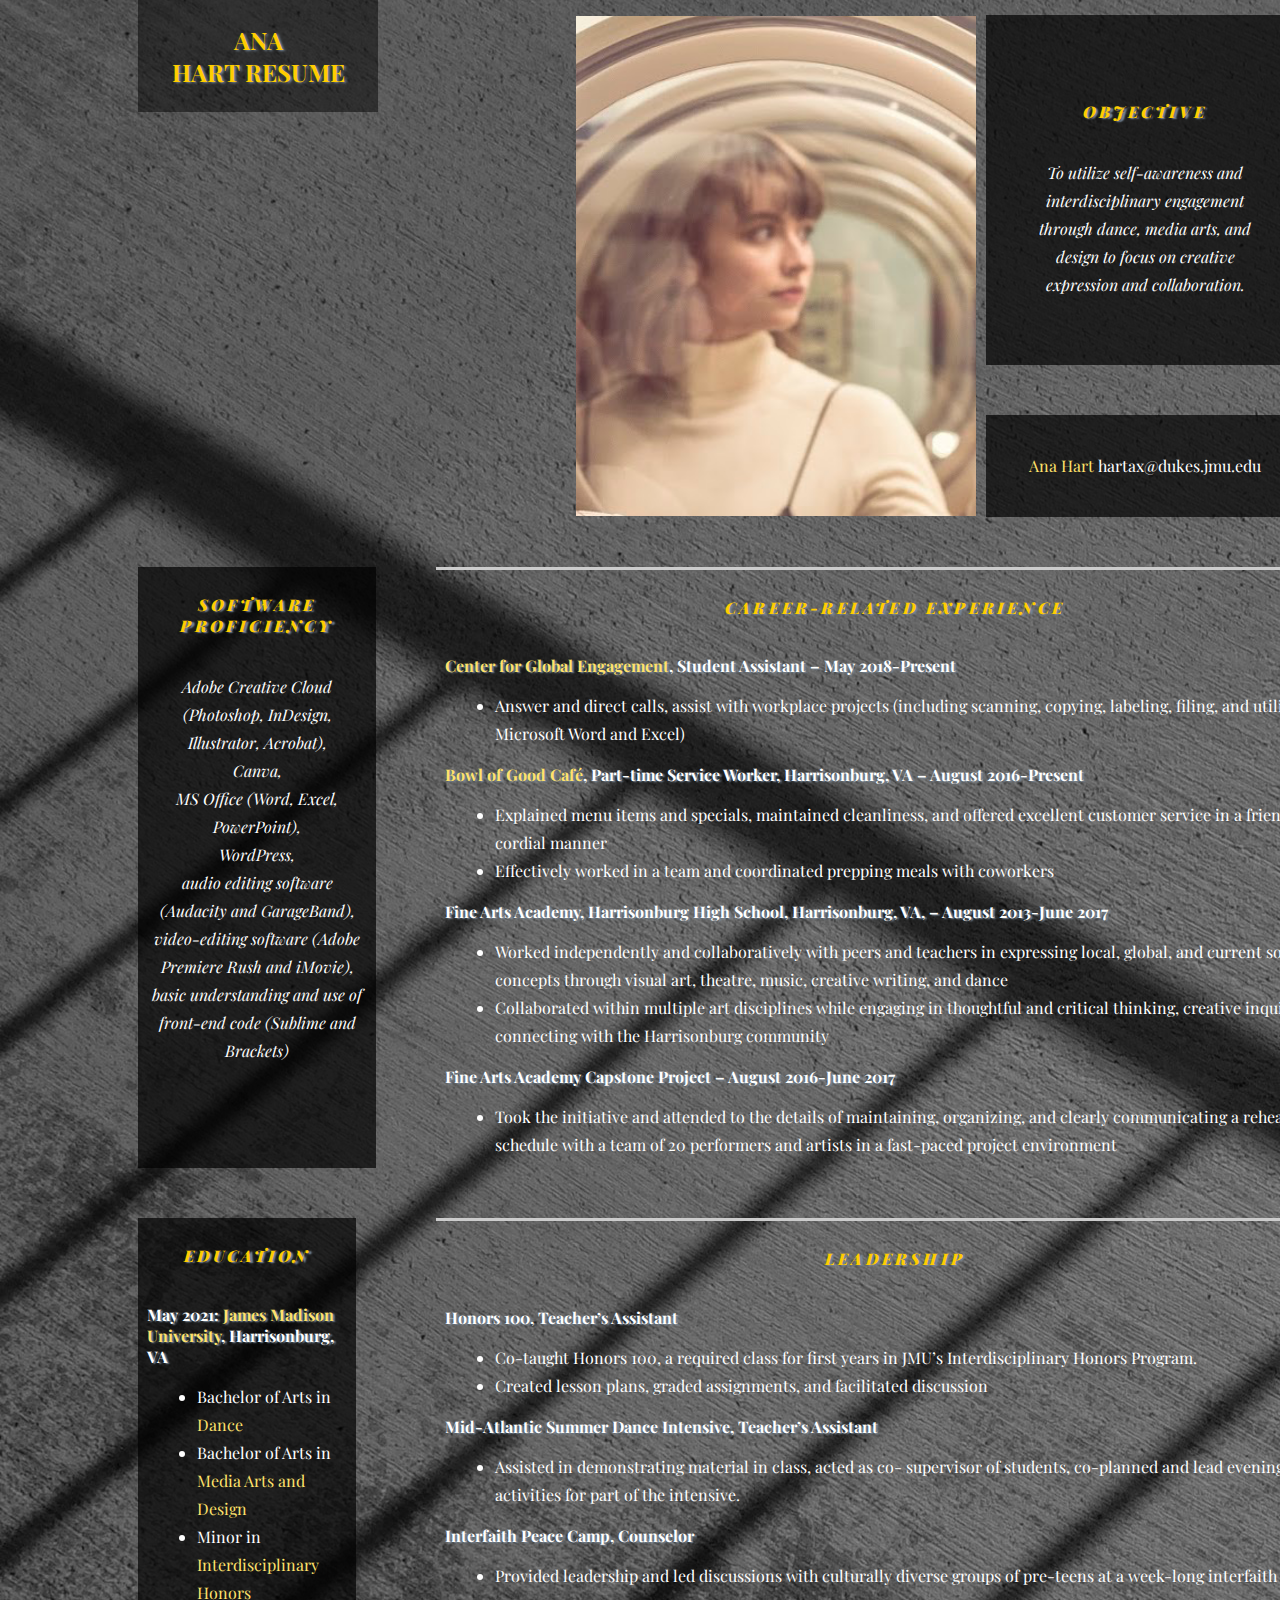
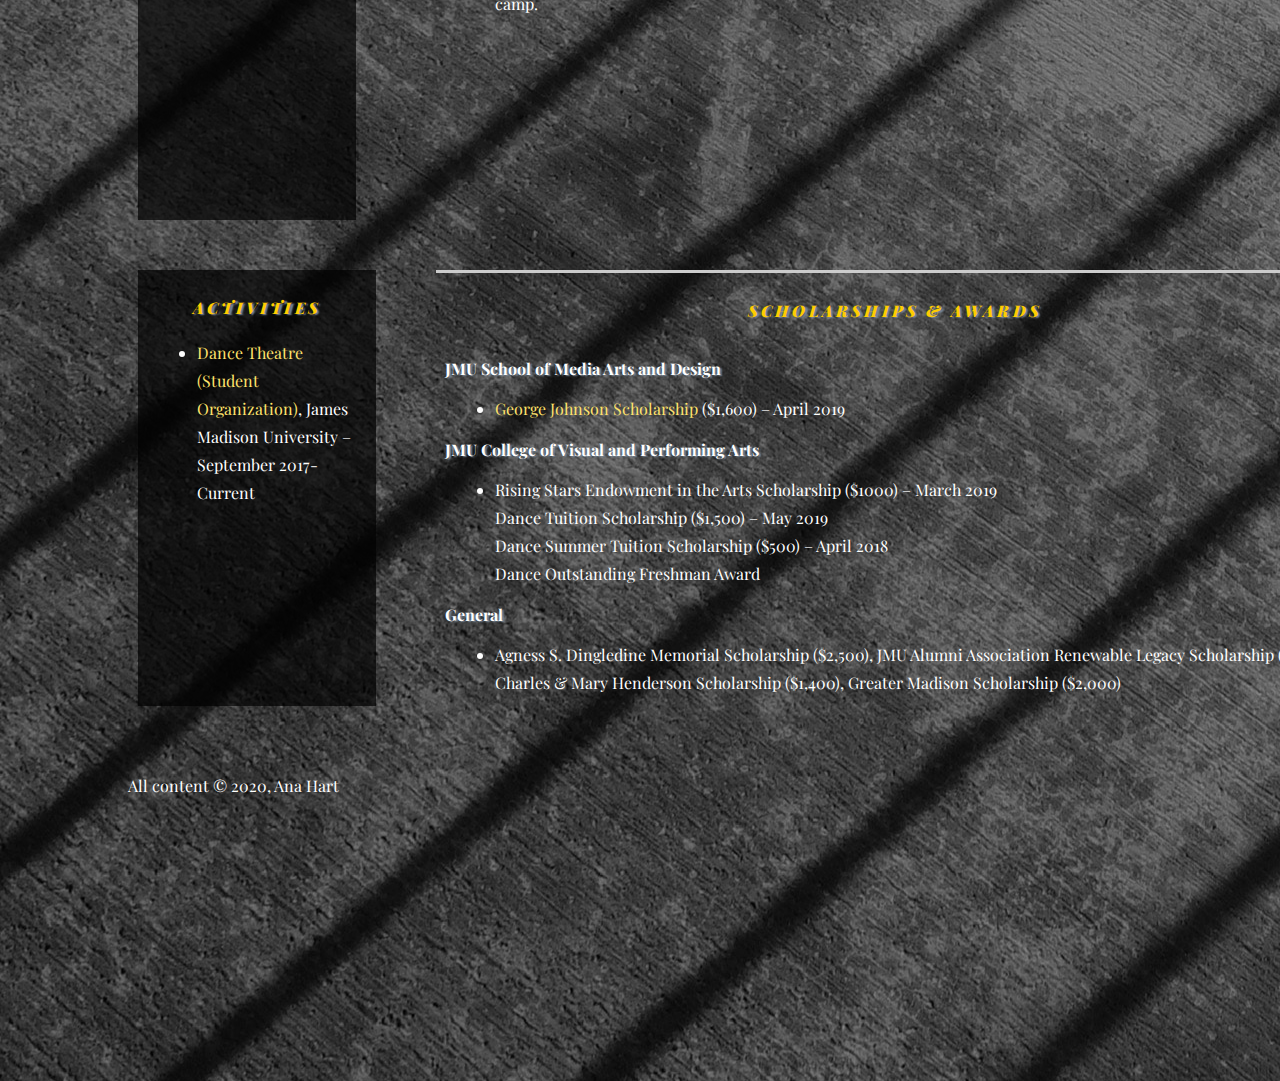
<file: index.html>
<!doctype html>
<html lang="en">
	<head>
		<meta charset="UTF-8">
  		<meta name="description" content="Ana Hart's Professional Resume.">
 		<meta name="keywords" content="Resume, Professional, Ana Hart, Artist, James Madison University, JMU, SMAD, Media, Arts, Design, Dance, Dancer, Choreographer, Teacher.">
  		<meta name="author" content="Ana Hart">
  		<meta name="viewport" content="width=device-width, initial-scale=1.0">
		<title>ANA HART</title>
		<link rel="stylesheet" href="style.css">
		<link href="https://fonts.googleapis.com/css?family=Playfair+Display&display=swap" rel="stylesheet">
		<link href="https://fonts.googleapis.com/css?family=Lato&display=swap" rel="stylesheet">
<style>
/*GRID STYLES START HERE*/

			main {
                display: grid;
                grid-template-columns: repeat(5, 1fr);
                grid-template-rows: .25fr .1fr 1fr .25fr .25fr .25fr;
                grid-template-areas:
                "header header photo objective"
                "soft career career career"
                "edu leader leader leader"
                "act scholar scholar scholar"
                "footer footer footer footer" ;
            }

        
         
            #header  { grid-area: header; }
            #photo { grid-area: photo;}
            #objective { grid-area: description;}
            #edu { grid-area: edu;}
            #scholar { grid-area: scholar;}
            #soft { grid-area: soft;}
            #career { grid-area: career;}
            #leader { grid-area: leader;}
            #act { grid-area: act;}
            footer { grid-area: footer;}
            

            #header {
            	display: flex;
            	flex-direction: column;
            	justify-content: flex-start;
            	width: 240px;
            	height: 100px;
            	margin-right: 50px;
            	margin-left: 10px;
            	padding: 0px;

            }

            #photo {
            	display: flex;
            	flex-direction: column;
            	justify-content: flex-start;
            	height: 500px;
            	border-top: 0px solid #ccc;
            	border-right: 0px solid #ccc;
            	border-bottom: 0px solid #ccc;
            	border-left: 0px solid #ccc;
            	margin-right: 0px;
            	margin-bottom: 15px;
            	padding: 0px;
            	

            }

             #contact {
            	width: 300px;
            	height: 84px;
            	display: flex;
            	flex-direction: column;
            	justify-content: center;
            	align-items: center;
            	border-top: 0px solid #ccc;
            	border-right: 0px solid #ccc;
            	border-bottom: 0px solid #ccc;
            	border-left: 0px solid #ccc;
            	margin-right: 50px;
            	margin-left: 10px;
            	margin-bottom: 50px;
            	padding: 9px;
            	background-color: rgba(2,2,2,.7);
            }
 
            #soft, #act {
            	display: flex;
            	flex-direction: column;
            	justify-content: flex-start;
            	width: 220px;
            	border-top: 0px solid #ccc;
            	border-right: 0px solid #ccc;
            	border-bottom: 0px solid #ccc;
            	border-left: 0px solid #ccc;
            	margin-right: 50px;
            	margin-left: 10px;
            	margin-bottom: 50px;
            	padding: 9px;
            	background-color: rgba(2,2,2,.7);

            }
 #edu {		
              	display: flex;		
             	flex-direction: column;		
             	justify-content: flex-start;		
             	width: 200px;		
             	border-top: 0px solid #ccc;		
             	border-right: 0px solid #ccc;		
             	border-bottom: 0px solid #ccc;		
             	border-left: 0px solid #ccc;		
             	margin-right: 50px;		
             	margin-left: 10px;		
             	margin-bottom: 50px;		
             	padding: 9px;		
             	background-color: rgba(2,2,2,.7);		
             	height: auto;

            }

            #objective{
            	display: flex;
            	flex-direction: column;
            	justify-content: flex-start;
            	height: 250px;
            	grid-area: description;
            	display: flex;
            	flex-direction: column;
            	justify-content: flex-end;
            	grid-template-columns: repeat(1, 1fr);
            	grid-template-rows: .25fr .1fr;
            	grid-template-areas: 
            		"objective" 
            		"contact";
            	padding: 9px;
            	border-top: 0px solid #ccc;
            	border-right: 0px solid #ccc;
            	border-bottom: 0px solid #ccc;
            	border-left: 0px solid #ccc;
            	margin-right: 50px;
            	margin-left: 10px;
            	margin-top: 15px;
            	margin-bottom: 50px;
            	padding: 50px;
            	
            	background-color: rgba(2,2,2,.7);
            }

            #career {
            	display: flex;
            	flex-direction: column;
            	justify-content: flex-start;
            	border-top: 3px solid #ccc;
            	border-bottom: 0px solid #ccc;
            	margin-left: 10px;
            	margin-right: 0px;
            	margin-bottom: 50px;
            	padding: 9px;
            }

            #leader {
            	display: flex;
            	flex-direction: column;
            	justify-content: flex-start;
            	border-top: 3px solid #ccc;
            	border-bottom: 0px solid #ccc;
            	margin-left: 10px;
            	margin-right: 0px;
            	margin-bottom: 50px;
            	padding: 9px;
            	
            }

            #act {
            	display: flex;
            	flex-direction: column;
            	justify-content: flex-start;
            	border-top: 0px solid #ccc;
            	border-bottom: 0px solid #ccc;
            	margin-left: 10px;
            	margin-right: 0px;
            	margin-bottom: 50px;
            	padding: 9px;
            }

            #scholar{
            	display: flex;
            	flex-direction: column;
            	justify-content: flex-start;
            	border-top: 3px solid #ccc;
            	border-bottom: 0px solid #ccc;
            	margin-left: 10px;
            	margin-right: 0px;
            	margin-bottom: 50px;
            	padding: 9px;
            }

            #footer {
            	display: flex;
            	flex-direction: column;
            	justify-content: flex-start;
            	border-top: 3px solid #ccc;
            	border-right: 3px solid #ccc;
            	border-bottom: 3px solid #ccc;
            	border-left: 3px solid #ccc;
            	margin-right: 0px;
            	padding: 9px;
            }


	</style>
</head>

  <body>
  	<main>

  		<div id="header">
  		<h1>ANA <br> HART RESUME</h1>
  		</div>

  		<header>

			<div id="photo">
				<p><a href="https://anahartportfolio.wordpress.com/" target="_blank"><img src="analaundry.png" alt="A picture of Ana behind laundry machine doors" width="400" height="500"></a></p>
			</div>
	
		</header>

		<div id="description">

			
			<div id="objective">
				<h2><strong>OBJECTIVE</strong></h2>
				<p>To utilize self-awareness and interdisciplinary engagement through dance, media arts, and design to focus on creative expression and collaboration.</p>
			</div>

			<div id="contact">	
				<p><a href="https://anahartportfolio.wordpress.com/" target="_blank">Ana Hart</a>
				hartax@dukes.jmu.edu

			</p>
			</div>

		</div>
			
			<div id="soft">
			<h2><strong>Software Proficiency</strong></h2>
				<p>Adobe Creative Cloud (Photoshop, InDesign, Illustrator, Acrobat), <br>Canva, <br> MS Office (Word, Excel, PowerPoint), <br> WordPress, <br> audio editing software (Audacity and GarageBand), <br> video-editing software (Adobe Premiere Rush and iMovie), <br> basic understanding and use of front-end code (Sublime and Brackets)</p>
			</div>

			<div id="edu">
				<h2><strong>EDUCATION</strong></h2>
				<h3>May 2021: <a href="https://www.jmu.edu" target="_blank"> James Madison University</a>, Harrisonburg, VA</h3>
				<ul>
					<li>Bachelor of Arts in <a href="https://www.jmu.edu/theatredance/majors/dance.shtml" target="_blank">Dance</a></li>
					<li>Bachelor of Arts in <a href="https://www.jmu.edu/smad/" target="_blank">Media Arts and Design</a></li>
					<li>Minor in <a href="https://www.jmu.edu/honors/" target="_blank">Interdisciplinary Honors</a></li>
				</ul>
			</div>	


			<div id="scholar">
				<h2><strong>SCHOLARSHIPS &#38; AWARDS</strong></h2>
				<h3>JMU School of Media Arts and Design</h3>
				
					<div class="a">
					<ul class="a">
					<li><a href="https://www.jmu.edu/news/smad/2019/04-12-SMAD-banquet-2019.shtml" target="_blank">George Johnson Scholarship</a> ($1,600) &ndash; April 2019</li>
					</ul>
					</div>
				<h3>JMU College of Visual and Performing Arts</h3>
					<div class="a">
					<ul class= "a">
					<li>Rising Stars Endowment in the Arts Scholarship ($1000) &ndash; March 2019<br>
					Dance Tuition Scholarship ($1,500) &ndash; May 2019<br>
					Dance Summer Tuition Scholarship ($500) &ndash; April 2018<br>
					Dance Outstanding Freshman Award</li> 			
				</ul>
				</div>
		
			<h3>General</h3>
				<div class="a">
				<ul class= "a">
					<li>Agness S. Dingledine Memorial Scholarship ($2,500), JMU Alumni Association Renewable Legacy Scholarship ($1050), Charles &#38; Mary Henderson Scholarship ($1,400), Greater Madison Scholarship ($2,000)</li>
				</ul>
				</div>
			</div>

			<div id="career">
				<h2><strong>CAREER-RELATED EXPERIENCE</strong></h2>
				<h3><a href="https://www.jmu.edu/global/" target="_blank">Center for Global Engagement</a>, Student Assistant &ndash; May 2018-Present</h3>
					<div class="a">
					<ul class= "a">
					<li>Answer and direct calls, assist with workplace projects (including scanning, copying, labeling, filing, and utilizing Microsoft Word and Excel)</li>
					</ul>
					</div>
				<h3><a href="https://abowlofgood.com" target="_blank">Bowl of Good Café</a>, Part-time Service Worker, Harrisonburg, VA &ndash; August 2016-Present</h3>
					<div class="a">
					<ul class= "a">
					<li>Explained menu items and specials, maintained cleanliness, and offered excellent customer service in a friendly and cordial manner</li>
					<li>Effectively worked in a team and coordinated prepping meals with coworkers</li>
					</ul>
					</div>
				<h3>Fine Arts Academy, Harrisonburg High School, Harrisonburg, VA, &ndash; August 2013-June 2017</h3>
					<div class="a">
					<ul class= "a">
					<li>Worked independently and collaboratively with peers and teachers in expressing local, global, and current social concepts through visual art, theatre, music, creative writing, and dance</li>
					<li>Collaborated within multiple art disciplines while engaging in thoughtful and critical thinking, creative inquiry, and connecting with the Harrisonburg community</li>
					</ul>
					</div>
				<h3>Fine Arts Academy Capstone Project &ndash; August 2016-June 2017</h3>
					<div class="a">
					<ul class= "a">
					<li>Took the initiative and attended to the details of maintaining, organizing, and clearly communicating a rehearsal schedule with a team of 20 performers and artists in a fast-paced project environment </li>
					</ul>
					</div>
			</div>

			<div id="leader">
				<h2><strong>LEADERSHIP</strong></h2>
				<h3>Honors 100, Teacher’s Assistant</h3>
					<div class="a">
					<ul class= "a">
					<li>Co-taught Honors 100, a required class for first years in JMU’s Interdisciplinary Honors Program.</li>
					<li>Created lesson plans, graded assignments, and facilitated discussion</li>
					</ul>
					</div>
				<h3>Mid-Atlantic Summer Dance Intensive, Teacher’s Assistant</h3>
					<div class="a">
					<ul class= "a">
					<li>Assisted in demonstrating material in class, acted as co- supervisor of students, co-planned and lead evening activities for part of the intensive. </li>
					</ul>
					</div>
				<h3>Interfaith Peace Camp, Counselor</h3>
					<div class="a">
					<ul class= "a">
					<li>Provided leadership and led discussions with culturally diverse groups of pre-teens at a week-long interfaith summer camp.</li>
					</ul>
					</div>
				</div>

			<div id= "act">
			<h2><strong>ACTIVITIES </strong></h2>
				<div class="a">
				<ul class= "a">
				<li><a href="https://www.jmu.edu/theatredance/experiences/student-organizations.shtml" target="_blank">Dance Theatre (Student Organization)</a>, James Madison University &ndash; September 2017-Current</li>
				</ul>
				</div>
			</div>

			<footer> 
				<p>All content &copy; 2020, Ana Hart</p>
			</footer>

		</main>
	</body>
</html>
</file>
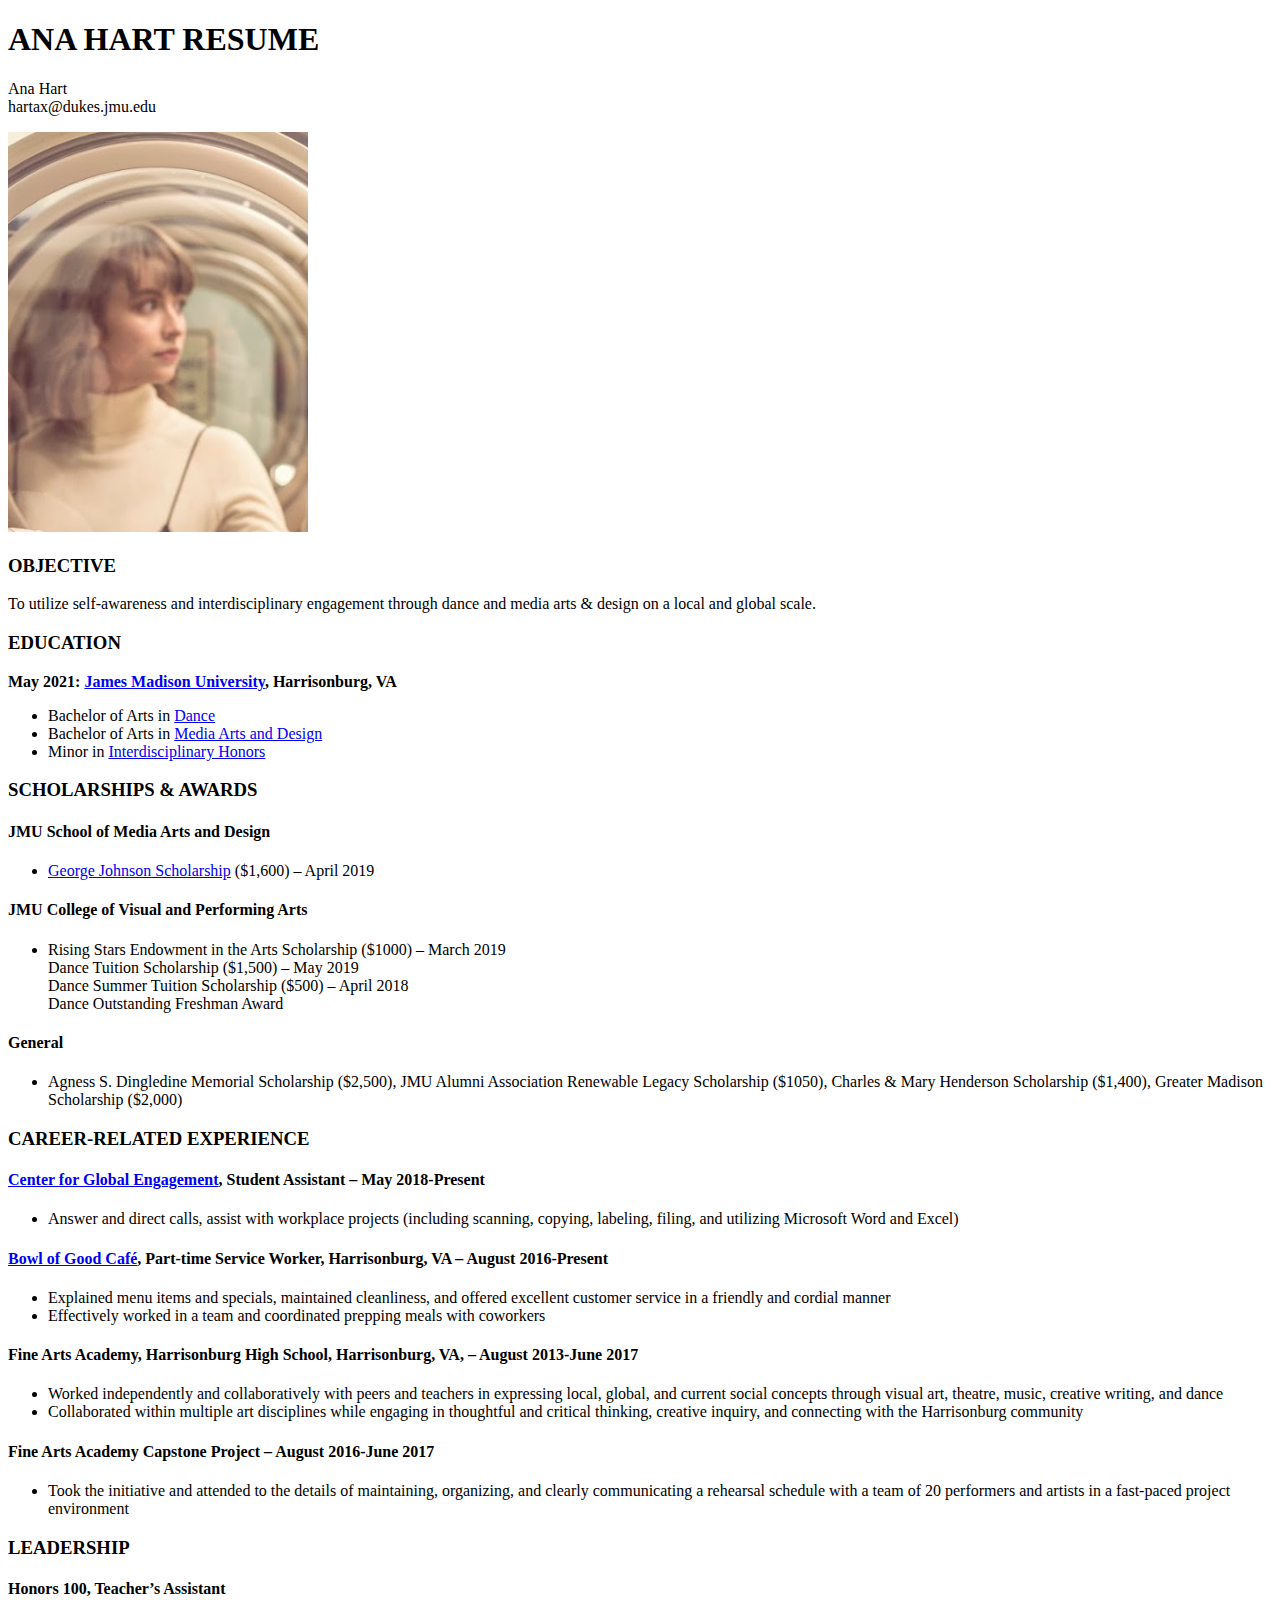
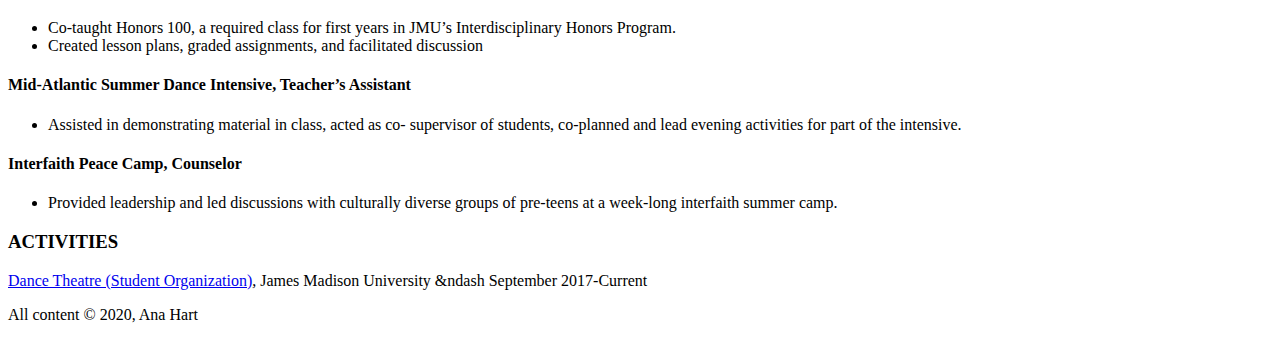
<file: html-resume/index.html>
<!doctype html>
<html>
	<head>
		<title>ANA HART</title>
		<meta charset="UTF-8">
  		<meta name="description" content="Ana Hart's Professional Resume.">
 		<meta name="keywords" content="Resume, Professional, Ana Hart, Artist, James Madison University, JMU, SMAD, Media, Arts, Design, Dance, Dancer, Choreographer, Teacher.">
  		<meta name="author" content="Ana Hart">
  		<meta name="viewport" content="width=device-width, initial-scale=1.0">
  	</head>

  	<body>


		<h1>ANA HART RESUME</h1>

			<p> Ana Hart<br>
				hartax@dukes.jmu.edu
			</p>

			<p><a href="https://anahartportfolio.wordpress.com/"><img src="analaundry.png" alt="A picture of Ana behind laundry machine doors" width="300" height="400"></a></p>

			<h3><strong>OBJECTIVE</strong></h3>
			<p>To utilize self-awareness and interdisciplinary engagement through dance and media arts & design on a local and global scale.</p>


			<h3><strong>EDUCATION</strong></h3>
			<strong>May 2021: 

				<a href="https://www.jmu.edu"> James Madison University</a>, Harrisonburg, VA</strong>
			<ul>
				<li>Bachelor of Arts in <a href="https://www.jmu.edu/theatredance/majors/dance.shtml">Dance</a></li>
				<li>Bachelor of Arts in <a href="https://www.jmu.edu/smad/">Media Arts and Design</a></li>
				<li>Minor in <a href="https://www.jmu.edu/honors/">Interdisciplinary Honors</a></li>
			</ul>	



			<h3><strong>SCHOLARSHIPS & AWARDS</strong></h3>
			<h4>JMU School of Media Arts and Design</h4>
				<ul>
				<li><a href="https://www.jmu.edu/news/smad/2019/04-12-SMAD-banquet-2019.shtml">George Johnson Scholarship</a> ($1,600) &ndash; April 2019</li>
				</ul>
			<h4>JMU College of Visual and Performing Arts</h4>
				<ul>
				<li>Rising Stars Endowment in the Arts Scholarship ($1000) &ndash; March 2019<br>
				Dance Tuition Scholarship ($1,500) &ndash; May 2019<br>
				Dance Summer Tuition Scholarship ($500) &ndash; April 2018<br>
				Dance Outstanding Freshman Award</li> 					   		    
				</ul>
			<h4>General</h4>
				<ul>
					<li>Agness S. Dingledine Memorial Scholarship ($2,500), JMU Alumni Association Renewable Legacy Scholarship ($1050), Charles & Mary Henderson Scholarship ($1,400), Greater Madison Scholarship ($2,000)</li>
				</ul>
			

			<h3><strong>CAREER-RELATED EXPERIENCE</strong></h3>
			<h4><a href="https://www.jmu.edu/global/">Center for Global Engagement</a>, Student Assistant &ndash; May 2018-Present</h4>
			<ul>
				<li>Answer and direct calls, assist with workplace projects (including scanning, copying, labeling, filing, and utilizing Microsoft Word and Excel)</li>
			</ul>
			<h4><a href="https://abowlofgood.com">Bowl of Good Café</a>, Part-time Service Worker, Harrisonburg, VA &ndash; August 2016-Present</h4>
			<ul>
				<li>Explained menu items and specials, maintained cleanliness, and offered excellent customer service in a friendly and cordial manner</li>
				<li>Effectively worked in a team and coordinated prepping meals with coworkers</li>
			</ul>
			<h4>Fine Arts Academy, Harrisonburg High School, Harrisonburg, VA, &ndash; August 2013-June 2017</h4>
			<ul>
				<li>Worked independently and collaboratively with peers and teachers in expressing local, global, and current social concepts through visual art, theatre, music, creative writing, and dance</li>
				<li>Collaborated within multiple art disciplines while engaging in thoughtful and critical thinking, creative inquiry, and connecting with the Harrisonburg community</li>
			</ul>
			<h4>Fine Arts Academy Capstone Project &ndash; August 2016-June 2017</h4>
			<ul>
				<li>Took the initiative and attended to the details of maintaining, organizing, and clearly communicating a rehearsal schedule with a team of 20 performers and artists in a fast-paced project environment </li>
			</ul>


			<h3><strong>LEADERSHIP</strong></h3>
			<h4>Honors 100, Teacher’s Assistant</h4>
			<ul>
				<li>Co-taught Honors 100, a required class for first years in JMU’s Interdisciplinary Honors Program.</li>
				<li>Created lesson plans, graded assignments, and facilitated discussion</li>
			</ul>
			<h4>Mid-Atlantic Summer Dance Intensive, Teacher’s Assistant</h4>
			<ul>
				<li>Assisted in demonstrating material in class, acted as co- supervisor of students, co-planned and lead evening activities for part of the intensive. </li>
			</ul>
			<h4>Interfaith Peace Camp, Counselor</h4>
			<ul>
				<li>Provided leadership and led discussions with culturally diverse groups of pre-teens at a week-long interfaith summer camp.</li>
			</ul>

			<h3><strong>ACTIVITIES</strong></h3>
			<p><a href="https://www.jmu.edu/theatredance/experiences/student-organizations.shtml">Dance Theatre (Student Organization)</a>, James Madison University &ndash September 2017-Current</p>
			
			<footer> 
				<p>All content &copy; 2020, Ana Hart</p>
			</footer>


	</body>
</html>
</file>
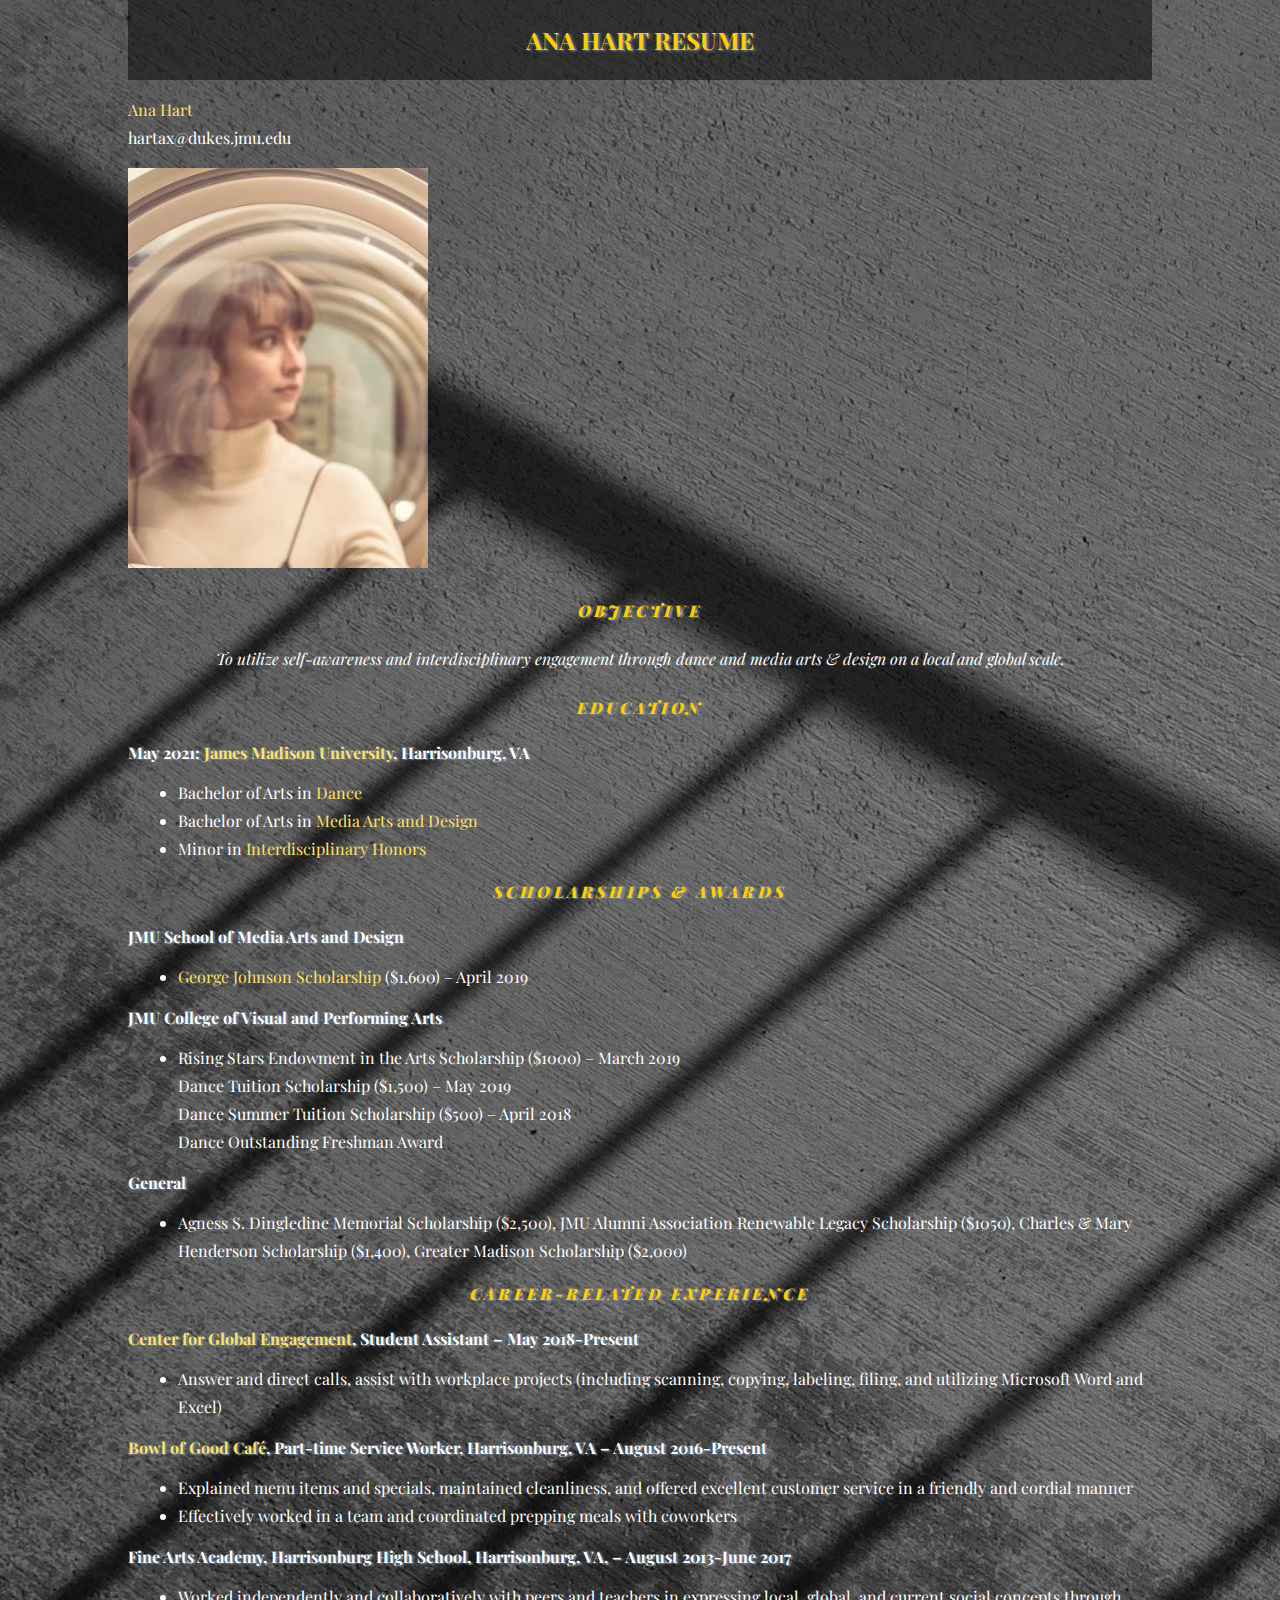
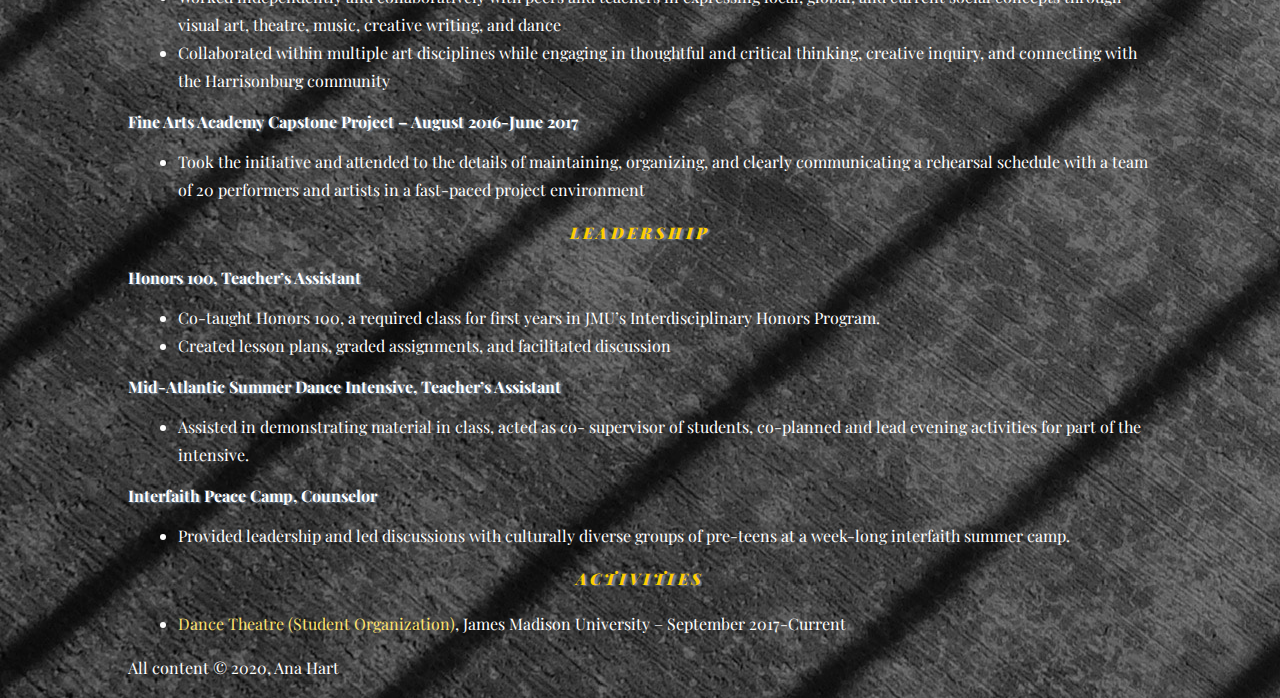
<file: indexoriginal.html>
<!doctype html>
<html>
	<head>
		<meta charset="UTF-8">
  		<meta name="description" content="Ana Hart's Professional Resume.">
 		<meta name="keywords" content="Resume, Professional, Ana Hart, Artist, James Madison University, JMU, SMAD, Media, Arts, Design, Dance, Dancer, Choreographer, Teacher.">
  		<meta name="author" content="Ana Hart">
  		<meta name="viewport" content="width=device-width, initial-scale=1.0">
		<title>ANA HART</title>
		<link rel="stylesheet" href="style.css">
		<link href="https://fonts.googleapis.com/css?family=Playfair+Display&display=swap" rel="stylesheet">
		<link href="https://fonts.googleapis.com/css?family=Lato&display=swap" rel="stylesheet">

		
  	</head>

  	<body>


		<h1>ANA HART RESUME</h1>

			<p><a href="https://anahartportfolio.wordpress.com/" target="_blank">Ana Hart</a><br>
				hartax@dukes.jmu.edu
			</p>

			<p><a href="https://anahartportfolio.wordpress.com/" target="_blank"><img src="analaundry.png" alt="A picture of Ana behind laundry machine doors" width="300" height="400"></a></p>

			<h2><strong>OBJECTIVE</strong></h2>
			<p>To utilize self-awareness and interdisciplinary engagement through dance and media arts &#38; design on a local and global scale.</p>


			<h2><strong>EDUCATION</strong></h2>
			<h3>May 2021: <a href="https://www.jmu.edu" target="_blank"> James Madison University</a>, Harrisonburg, VA</h3>
			<ul>
				<li>Bachelor of Arts in <a href="https://www.jmu.edu/theatredance/majors/dance.shtml" target="_blank">Dance</a></li>
				<li>Bachelor of Arts in <a href="https://www.jmu.edu/smad/" target="_blank">Media Arts and Design</a></li>
				<li>Minor in <a href="https://www.jmu.edu/honors/" target="_blank">Interdisciplinary Honors</a></li>
			</ul>	



			<h2><strong>SCHOLARSHIPS &#38; AWARDS</strong></h2>
			<h3>JMU School of Media Arts and Design</h3>
				
				<div class="a">
				<ul class="a">
				<li><a href="https://www.jmu.edu/news/smad/2019/04-12-SMAD-banquet-2019.shtml" target="_blank">George Johnson Scholarship</a> ($1,600) &ndash; April 2019</li>
				</ul>
				</div>
			<h3>JMU College of Visual and Performing Arts</h3>
				<div class="a">
				<ul class= "a">
				<li>Rising Stars Endowment in the Arts Scholarship ($1000) &ndash; March 2019<br>
				Dance Tuition Scholarship ($1,500) &ndash; May 2019<br>
				Dance Summer Tuition Scholarship ($500) &ndash; April 2018<br>
				Dance Outstanding Freshman Award</li> 					   		  
				</ul>
				</div>
			<h3>General</h3>
				<div class="a">
				<ul class= "a">
					<li>Agness S. Dingledine Memorial Scholarship ($2,500), JMU Alumni Association Renewable Legacy Scholarship ($1050), Charles &#38; Mary Henderson Scholarship ($1,400), Greater Madison Scholarship ($2,000)</li>
				</ul>
				</div>

			<h2><strong>CAREER-RELATED EXPERIENCE</strong></h2>
			<h3><a href="https://www.jmu.edu/global/" target="_blank">Center for Global Engagement</a>, Student Assistant &ndash; May 2018-Present</h3>
				<div class="a">
				<ul class= "a">
				<li>Answer and direct calls, assist with workplace projects (including scanning, copying, labeling, filing, and utilizing Microsoft Word and Excel)</li>
				</ul>
				</div>
			<h3><a href="https://abowlofgood.com" target="_blank">Bowl of Good Café</a>, Part-time Service Worker, Harrisonburg, VA &ndash; August 2016-Present</h3>
				<div class="a">
				<ul class= "a">
				<li>Explained menu items and specials, maintained cleanliness, and offered excellent customer service in a friendly and cordial manner</li>
				<li>Effectively worked in a team and coordinated prepping meals with coworkers</li>
				</ul>
				</div>
			<h3>Fine Arts Academy, Harrisonburg High School, Harrisonburg, VA, &ndash; August 2013-June 2017</h3>
				<div class="a">
				<ul class= "a">
				<li>Worked independently and collaboratively with peers and teachers in expressing local, global, and current social concepts through visual art, theatre, music, creative writing, and dance</li>
				<li>Collaborated within multiple art disciplines while engaging in thoughtful and critical thinking, creative inquiry, and connecting with the Harrisonburg community</li>
				</ul>
				</div>
			<h3>Fine Arts Academy Capstone Project &ndash; August 2016-June 2017</h3>
				<div class="a">
				<ul class= "a">
				<li>Took the initiative and attended to the details of maintaining, organizing, and clearly communicating a rehearsal schedule with a team of 20 performers and artists in a fast-paced project environment </li>
				</ul>
				</div>


			<h2><strong>LEADERSHIP</strong></h2>
			<h3>Honors 100, Teacher’s Assistant</h3>
				<div class="a">
				<ul class= "a">
				<li>Co-taught Honors 100, a required class for first years in JMU’s Interdisciplinary Honors Program.</li>
				<li>Created lesson plans, graded assignments, and facilitated discussion</li>
				</ul>
				</div>
			<h3>Mid-Atlantic Summer Dance Intensive, Teacher’s Assistant</h3>
				<div class="a">
				<ul class= "a">
				<li>Assisted in demonstrating material in class, acted as co- supervisor of students, co-planned and lead evening activities for part of the intensive. </li>
				</ul>
				</div>
			<h3>Interfaith Peace Camp, Counselor</h3>
				<div class="a">
				<ul class= "a">
				<li>Provided leadership and led discussions with culturally diverse groups of pre-teens at a week-long interfaith summer camp.</li>
				</ul>
				</div>

			<h2><strong>ACTIVITIES </strong></h2>
				<div class="a">
				<ul class= "a">
				<li><a href="https://www.jmu.edu/theatredance/experiences/student-organizations.shtml" target="_blank">Dance Theatre (Student Organization)</a>, James Madison University &ndash; September 2017-Current</li>
				</ul>
				</div>
			<footer> 
				<p>All content &copy; 2020, Ana Hart</p>
			</footer>


	</body>
</html>
</file>
<file: style.css>
@charset "UTF-8";
body {
  font-family: 'Playfair Display', serif;
  font-size: 100%;
  text-align: left;
  color: #fff;
  line-height: 175%;
  margin: 0 10% 0;
  background: #000000 url(images/unknown4.jpg) no-repeat 0px; 


}
h1 {
  margin-top: 0px;
  margin-right: 0px;
  margin-left: 0px;
  padding: 1em 1em 1em 1em;
  text-align: center;
  background-color: rgba(2,2,2,.5);
}

a {
  text-decoration: none;
}
a:link {
  color: #FFE26B;
}
a:visited {
  color: #FFE26B;
}
a:focus, a:hover {
  color: #CC960D;
}
a:active {
  color: #fff;
  background-color: #fff;
}

h1 {
  font: bold 1.5em 'Playfair Display', serif;
  text-shadow: .1em .05em .1em lightslategray;
  color: #FFCD00;
}

h2 {
  font: bold 0em 'Playfair Display', serif;
  font-size: 1em;
  text-shadow: .15em .05em .1em lightslategray;
  text-transform: uppercase;
  letter-spacing: .2em;
  text-align: center;
  color: #FFCD00;
  margin-top: 10px;
  margin-right: 0px;
  margin-left: 1;
  padding: .5em .5em .5em .5em;
  text-align: center;
  background-image: url(images/line.png) repeat 200px;
}

h3 {
  font: bold 0em 'Playfair Display', serif;
  font-size:1em;
  text-shadow: .1em .05em .1em lightslategray;
  color: #ffff;
}
dt {
  font-weight: bold;
}
strong {
  font-style: italic;
}
ul {
  list-style-type: none;
  margin: 0;
  margin-left: 50px;
  padding: 0;
  text-indent: 0;
}
li  {
  list-style-type: disc;
  text-indent: 0;
  margin: 0;
  padding: 0;
}


h2 + p {
  text-align: center;
  font-style: italic;
}
</file>
